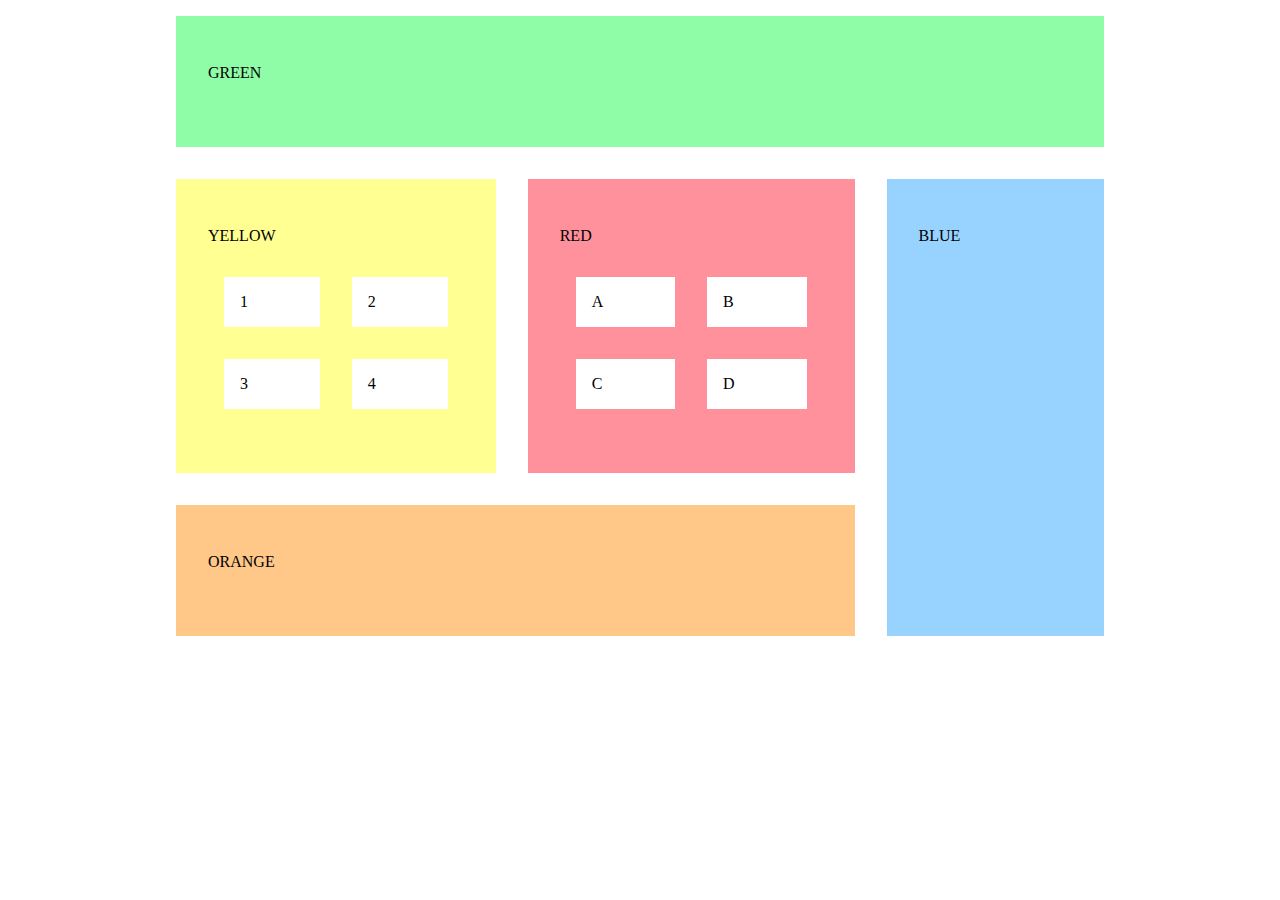
<file: CSS Exercise-7/index.html>
<!DOCTYPE html>
<html lang="en">
  <head>
    <meta charset="UTF-8" />
    <meta http-equiv="X-UA-Compatible" content="IE=edge" />
    <meta name="viewport" content="width=device-width, initial-scale=1.0" />
    <title>Blocks</title>
    <link rel="stylesheet" href="start.css" />
    <link rel="stylesheet" href="style.css" />
  </head>

  <body>
    <section id="green">
      <p>GREEN</p>
    </section>
    <section id="yellow">
      <p>YELLOW</p>
      <ul>
        <li>1</li>
        <li>2</li>
        <li>3</li>
        <li>4</li>
      </ul>
    </section>
    <section id="orange">
      <p>ORANGE</p>
    </section>
    <section id="red">
      <p>RED</p>
      <ul>
        <li>A</li>
        <li>B</li>
        <li>C</li>
        <li>D</li>
      </ul>
    </section>
    <section id="blue">
      <p>BLUE</p>
    </section>
  </body>
</html>
</file>
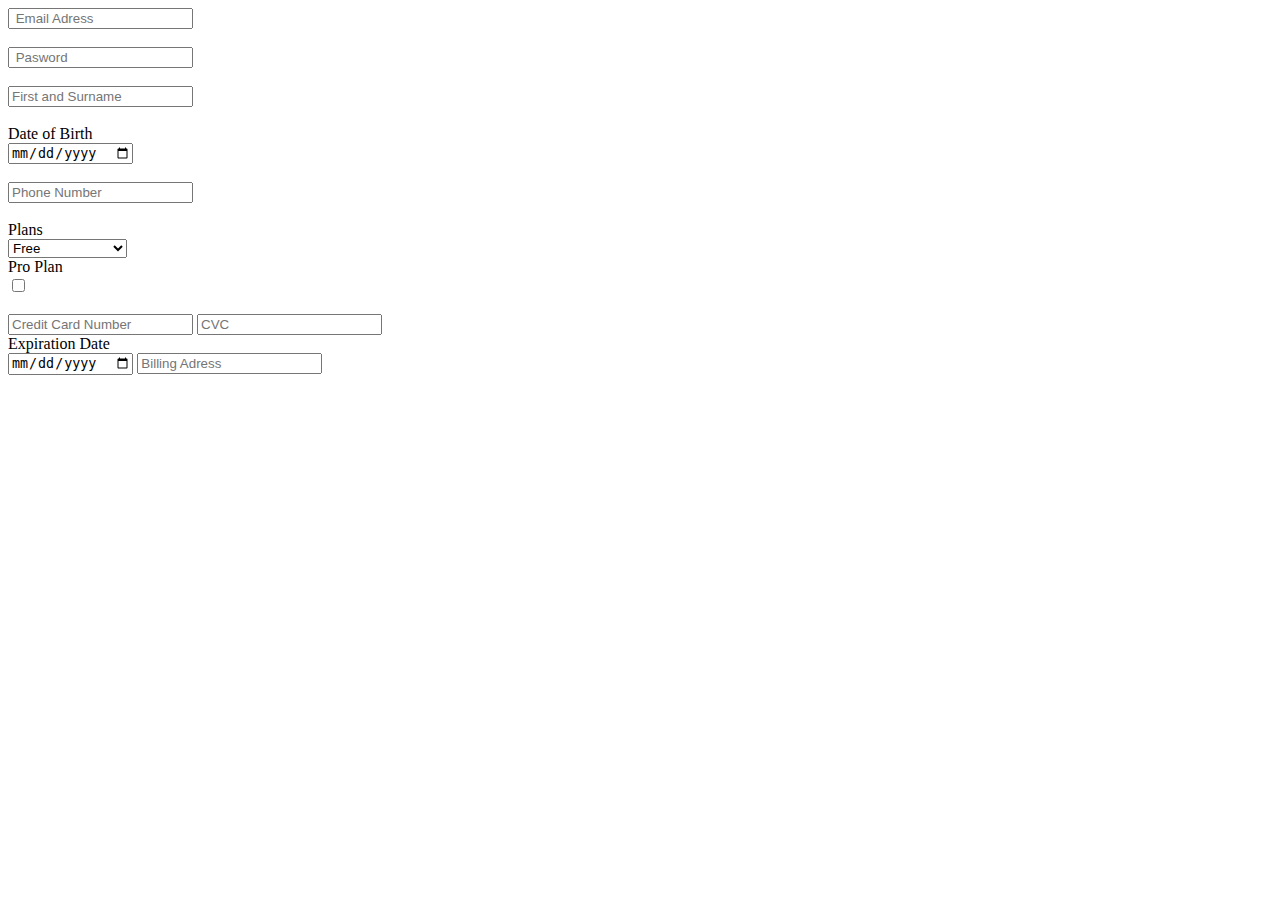
<file: 5 New/Exercise 5 New.html>
<!DOCTYPE html>
<html lang="eng">
  <head>
    <meta http-equiv="X-UA-Compatible" content="IE=edge" />
    <meta charset="utf-8" />
    <meta
      name="viewport"
      content="width=device-width, initial-scale=1.0, maximum-scale=1.0, user-scalable=no"
    />
    <title>HTML Lesson</title>
    <style>
      label {
        display: block;
      }
    </style>
  </head>

  <body>
    <form>
      <div>
        <input type="text" name="email" placeholder=" Email Adress" />
      </div>
      <br />
      <div>
        <input type="text" name="password" placeholder=" Pasword" />
      </div>
      <br />
      <div>
        <input type="text" name="firstname" placeholder="First and Surname" />
      </div>
      <br />
      <div>
        <label for="dateofbirth"> Date of Birth</label>
        <input type="date" name="dateofbirth" />
      </div>
      <br />
      <div>
        <input
          type="number"
          name="telephonenumber"
          placeholder="Phone Number"
        />
      </div>
      <br />
      <div>
        <label for="freeplan"> Plans</label>
        <select id="plans">
          <option value="0">Free</option>
          <optgroup label="Monthly">
            <option value="199">9.99€/Month</option>
            <option value="599">16.99€/Month</option>
            <option value="1199">21.99€/Month</option>
          </optgroup>
        </select>
        <label for="proplan">Pro Plan</label>
        <input id="proplan" type="checkbox" />
      </div>
      <br />
      <div>
        <input
          type="number"
          name="creditcardnumber"
          placeholder="Credit Card Number"
        />
        <input type="number" name="CVC" placeholder="CVC" />
        <label for="exdate">Expiration Date</label>
        <input type="date" name="exdate" />
        <input type="text" name="billingadress" placeholder="Billing Adress" />
      </div>
    </form>
  </body>
</html>
</file>
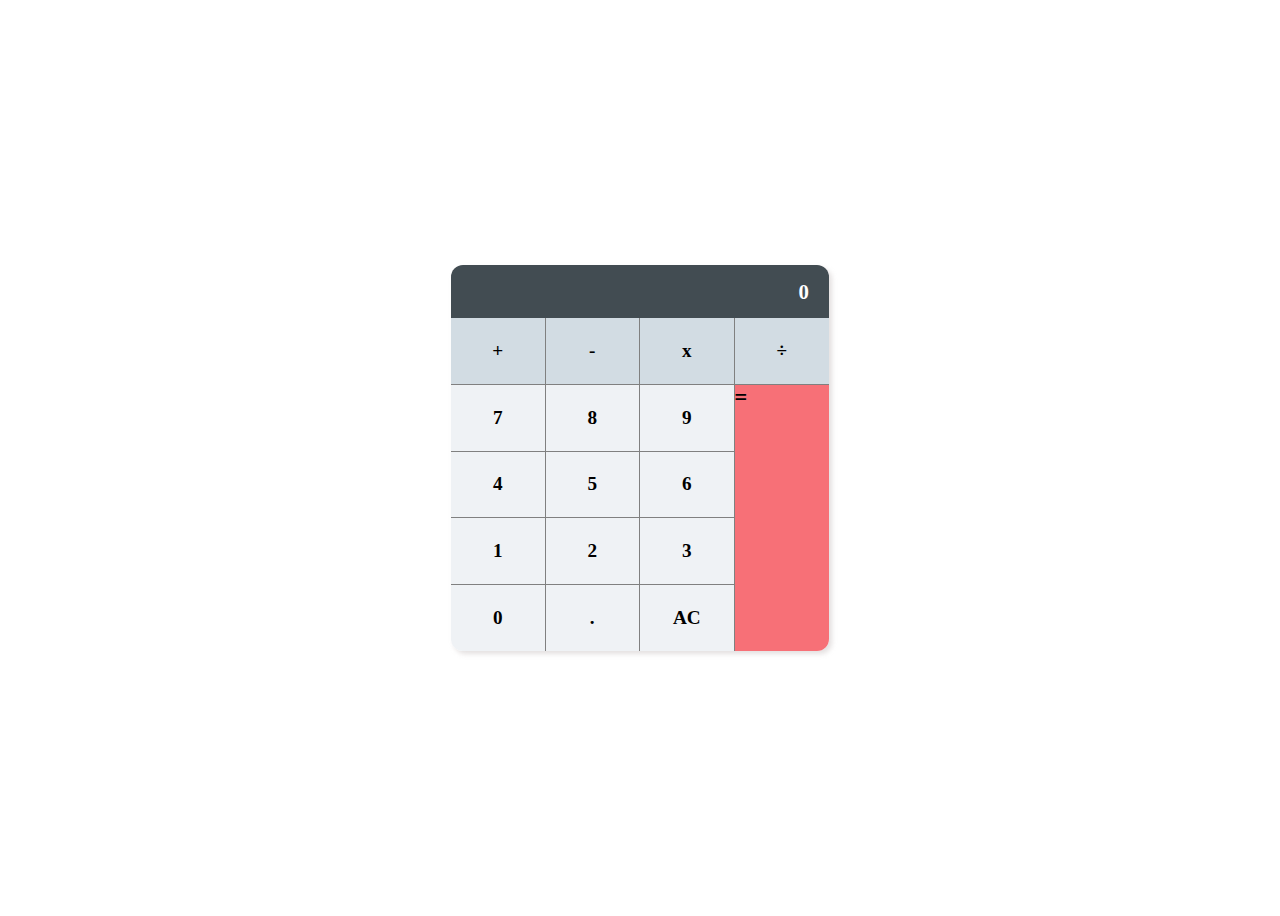
<file: CSS Exercise 3/CSS Exercise 3.html>
<!DOCTYPE html>
<html lang="en">
  <head>
    <meta charset="UTF-8" />
    <meta http-equiv="X-UA-Compatible" content="IE=edge" />
    <meta name="viewport" content="width=device-width, initial-scale=1.0" />
    <title>Document</title>
    <link rel="stylesheet" href="style.css" />
  </head>
  <body>
    <main>
      <div class="calculator">
        <div class="result"><span>0</span></div>
        <div class="symbols">
          <span class="symbol">+</span>
          <span class="symbol">-</span>
          <span class="symbol">x</span>
          <span class="symbol">&divide</span>
        </div>
        <div class="numbers">
          <span name="num-pad" class="number">7</span>
          <span name="num-pad" class="number">8</span>
          <span name="num-pad" class="number">9</span>
          <span name="num-pad" class="number">4</span>
          <span name="num-pad" class="number">5</span>
          <span name="num-pad" class="number">6</span>
          <span name="num-pad" class="number">1</span>
          <span name="num-pad" class="number">2</span>
          <span name="num-pad" class="number">3</span>
          <span class="number">0</span>
          <span class="number">.</span>
          <span class="number">AC</span>
          <span class="equal-symbol">=</span>
        </div>
      </div>
    </main>
  </body>
</html>
</file>
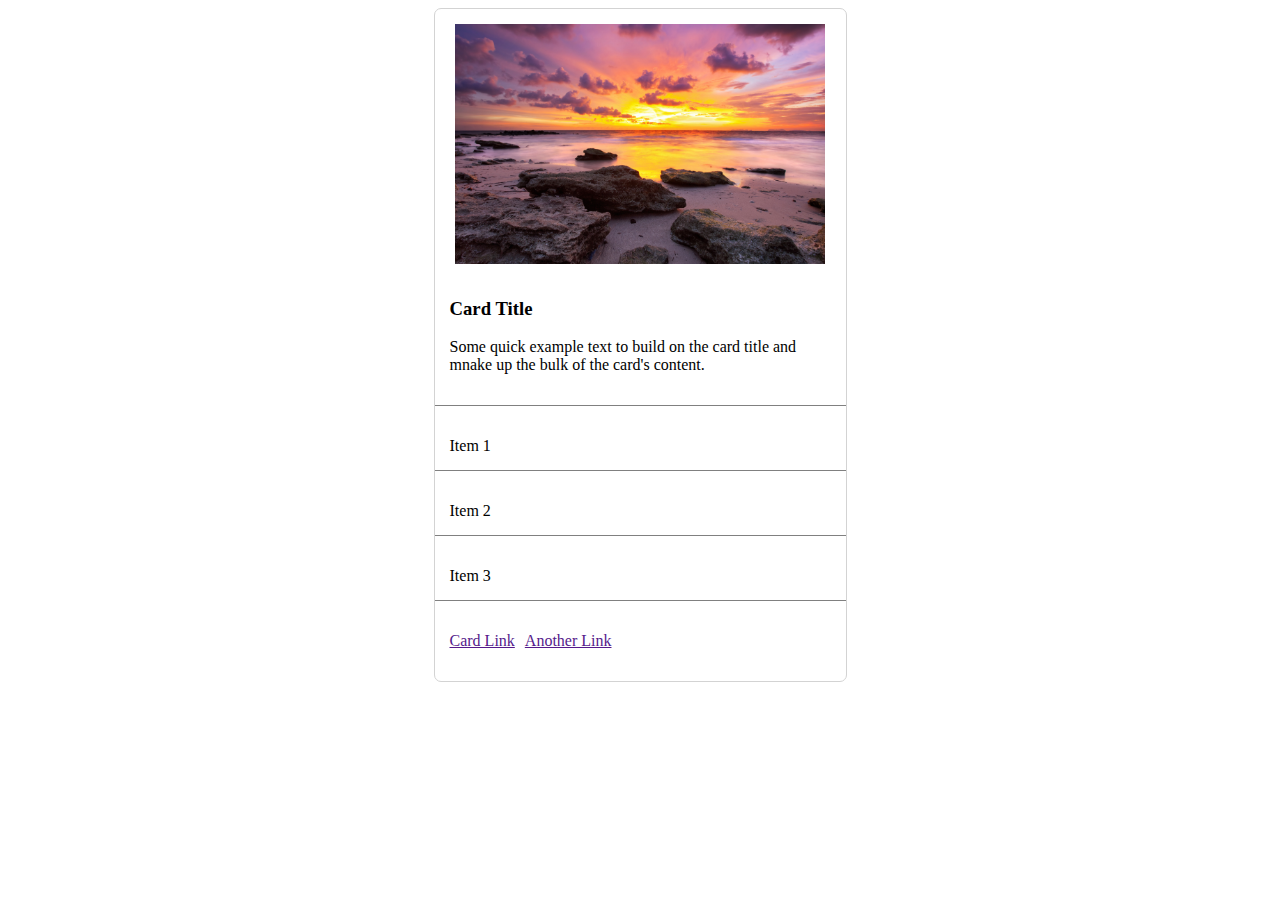
<file: CSS Exercise 4/new card.html>
<!DOCTYPE html>
<html lang="en">
  <head>
    <meta charset="UTF-8" />
    <meta http-equiv="X-UA-Compatible" content="IE=edge" />
    <meta name="viewport" content="width=device-width, initial-scale=1.0" />
    <title>Document</title>
    <link rel="stylesheet" href="style.css" />
  </head>
  <body>
    <section name="card">
      <div class="card-img">
        <img
          src="image.jpg"
          alt="image"
          class="card-image"
          height="240"
          width="370"
        />
      </div>
      <div class="card-body">
        <div class="card-title">
          <h3>Card Title</h3>
          <p>
            Some quick example text to build on the card title and mnake up the
            bulk of the card's content.
          </p>
        </div>
        <div class="card-items">
          <p>Item 1</p>
          <p>Item 2</p>
          <p>Item 3</p>
        </div>
        <ul class="card-links">
          <li><a href="">Card Link</a></li>
          <li><a href="">Another Link</a></li>
        </ul>
      </div>
    </section>
  </body>
</html>
</file>
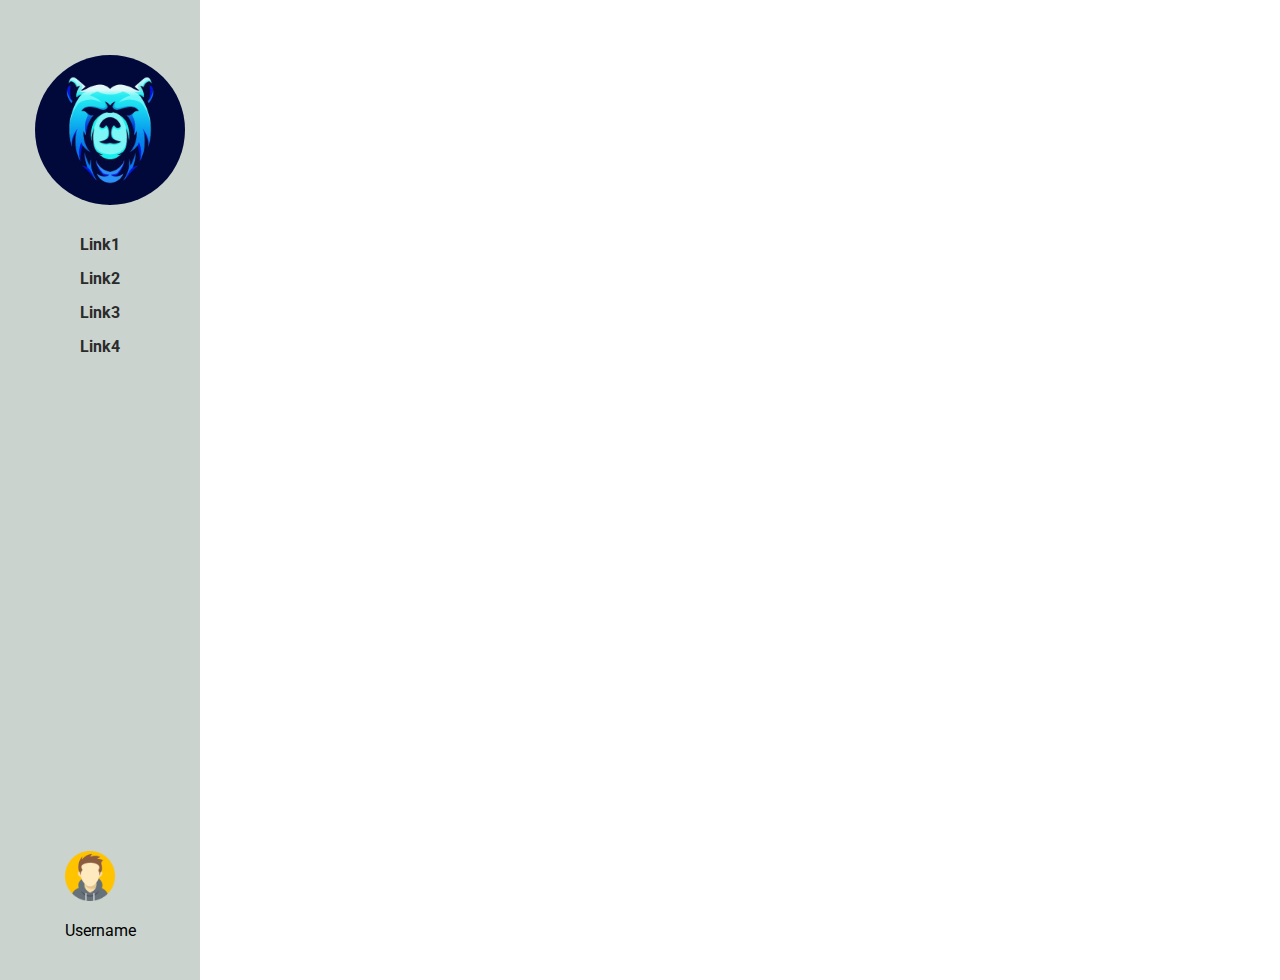
<file: CSS EXERCİSE 2/CSS 2.html>
<!DOCTYPE html>
<html lang="en">
  <head>
    <meta charset="UTF-8" />
    <meta
      name="viewport"
      content="width=device-width, user-scalable=no, initial-scale=1.0, maximum-scale=1.0, minimum-scale=1.0"
    />
    <meta http-equiv="X-UA-Compatible" content="ie=edge" />
    <link rel="stylesheet" href="style.css" />
    <title>CSS Lessons</title>
  </head>
  <body>
    <div class="main">
      <div class="sidebar">
        <img src="bloo.jpg" alt="logo" class="logo" />
        <ul class="links">
          <li><a href="#">Link1</a></li>
          <li><a href="#">Link2</a></li>
          <li><a href="#">Link3</a></li>
          <li><a href="#">Link4</a></li>
        </ul>
        <div class="user-info">
          <img src="avatar.png" alt="avatar" />
          <span>Username</span>
        </div>
      </div>
    </div>
  </body>
</html>
</file>
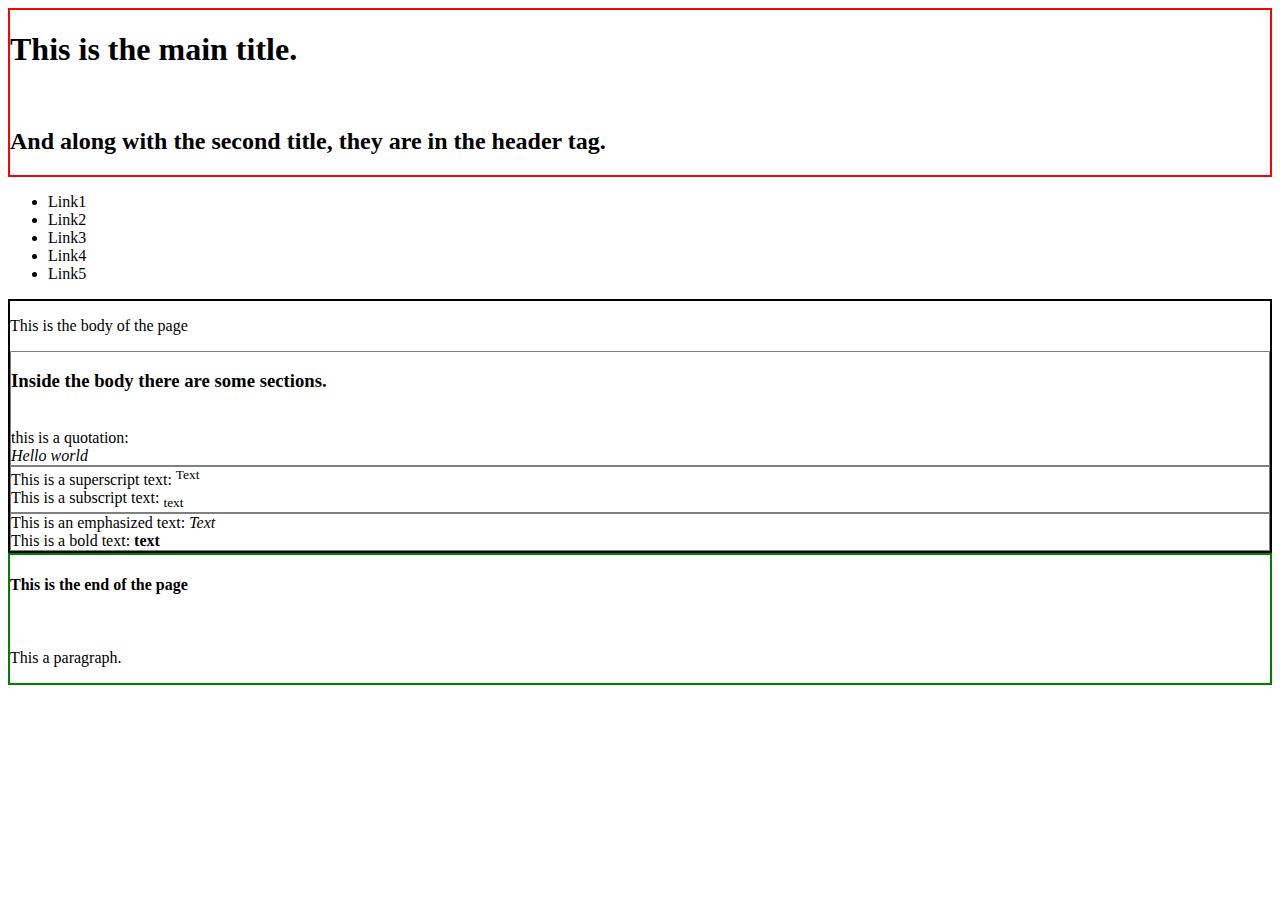
<file: Exercise 2/start.html>
<!DOCTYPE html>
<html lang="it">
  <head>
    <meta http-equiv="X-UA-Compatible" content="IE=edge" />
    <meta charset="utf-8" />
    <meta
      name="viewport"
      content="width=device-width, initial-scale=1.0, maximum-scale=1.0, user-scalable=no"
    />
    <title>HTML Lesson</title>

    <style>
      header {
        border: 2px solid red;
      }

      main {
        border: 2px solid black;
      }

      section {
        border: 1px solid grey;
      }

      footer {
        border: 2px solid green;
      }
    </style>
  </head>

  <body>
    <div>
    <header>
      <h1>This is the main title.</h1>
      <br />
      <h2>And along with the second title, they are in the header tag.</h2>
    </header>
  </div>

    <aside>
      <ul>
        <li>Link1</li>
        <li>Link2</li>
        <li>Link3</li>
        <li>Link4</li>
        <li>Link5</li>

      </ul>
    </aside>

    <main>
      <p>This is the body of the page</p>

      <section>
        <h3>Inside the body there are some sections.</h3>
        <br />
        
        this is a quotation:<address>Hello world</address>
        
      
      </section>

      <section>
        This is a superscript text: <sup>Text</sup>
        <br />
        This is a subscript text: <sub>text</sub>
      </section>

      <section>
        This is an emphasized text: <em>Text</em>
        <br />
        This is a bold text:<b> text </b>
      </section>
    </main>

    <footer>
      <h4>This is the end of the page</h4>
      <br />
      <p>This a paragraph.</p>
    </footer>
  </body>
</html>
</file>
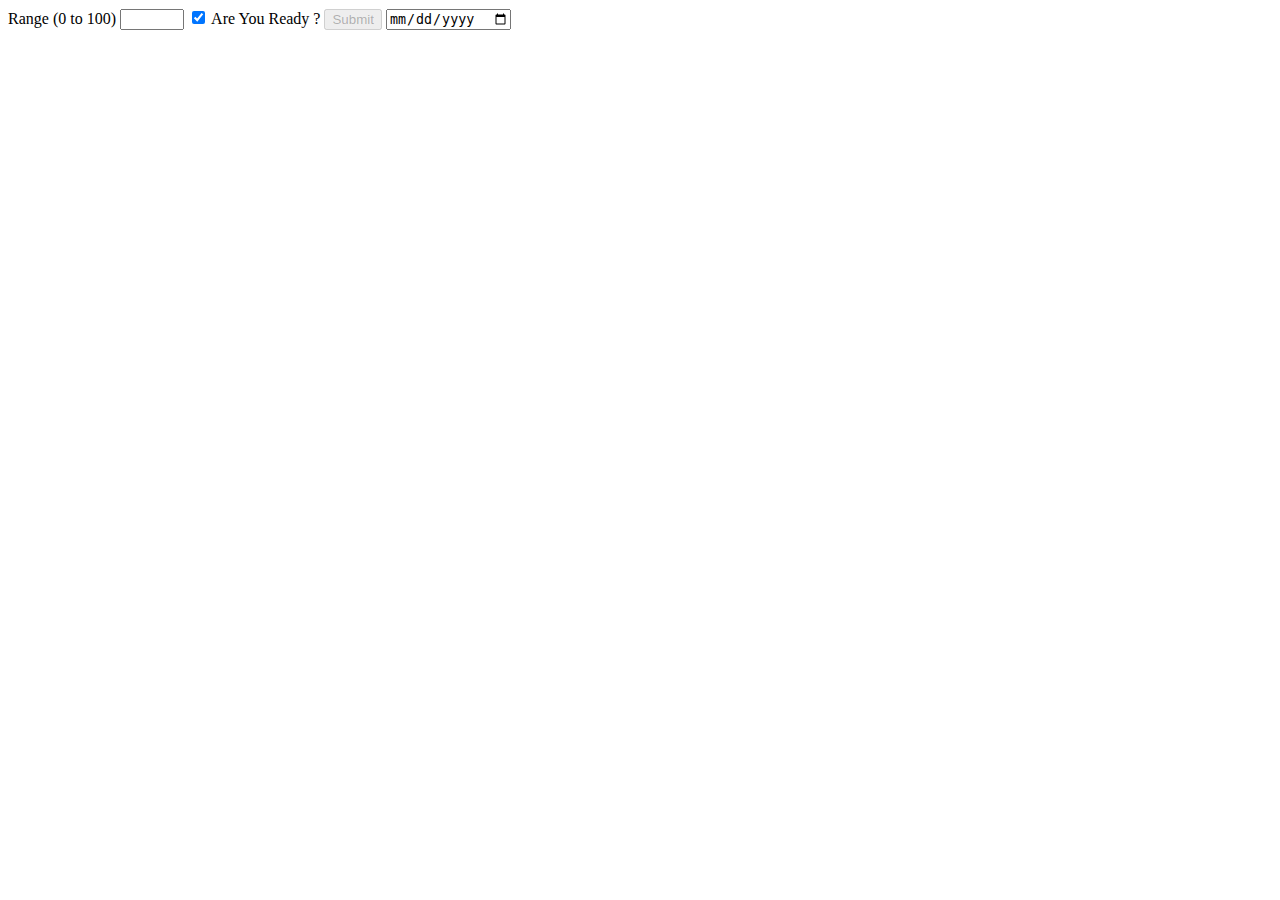
<file: Exercise 3/exercise 3.html>
<!DOCTYPE html>
<html lang="en">
  <head>
    <meta charset="UTF-8" />
    <meta
      name="viewport"
      content="width=device-width, user-scalable=no, initial-scale=1.0, maximum-scale=1.0, minimum-scale=1.0"
    />
    <meta http-equiv="X-UA-Compatible" content="ie=edge" />
    <title>HTML Lesson</title>
  </head>
  <body>
    <form>
      <label for="number">Range (0 to 100) </label>
      <input type="number" name="" id="number" step="2" min="0" max="100" />
      <input type="checkbox" name="are we ready?" checked />
      <label for="submit"> Are You Ready ?</label>
      <button disabled id="submit" type="submit">Submit</button>
      <input type="date" />
    </form>
  </body>
</html>
</file>
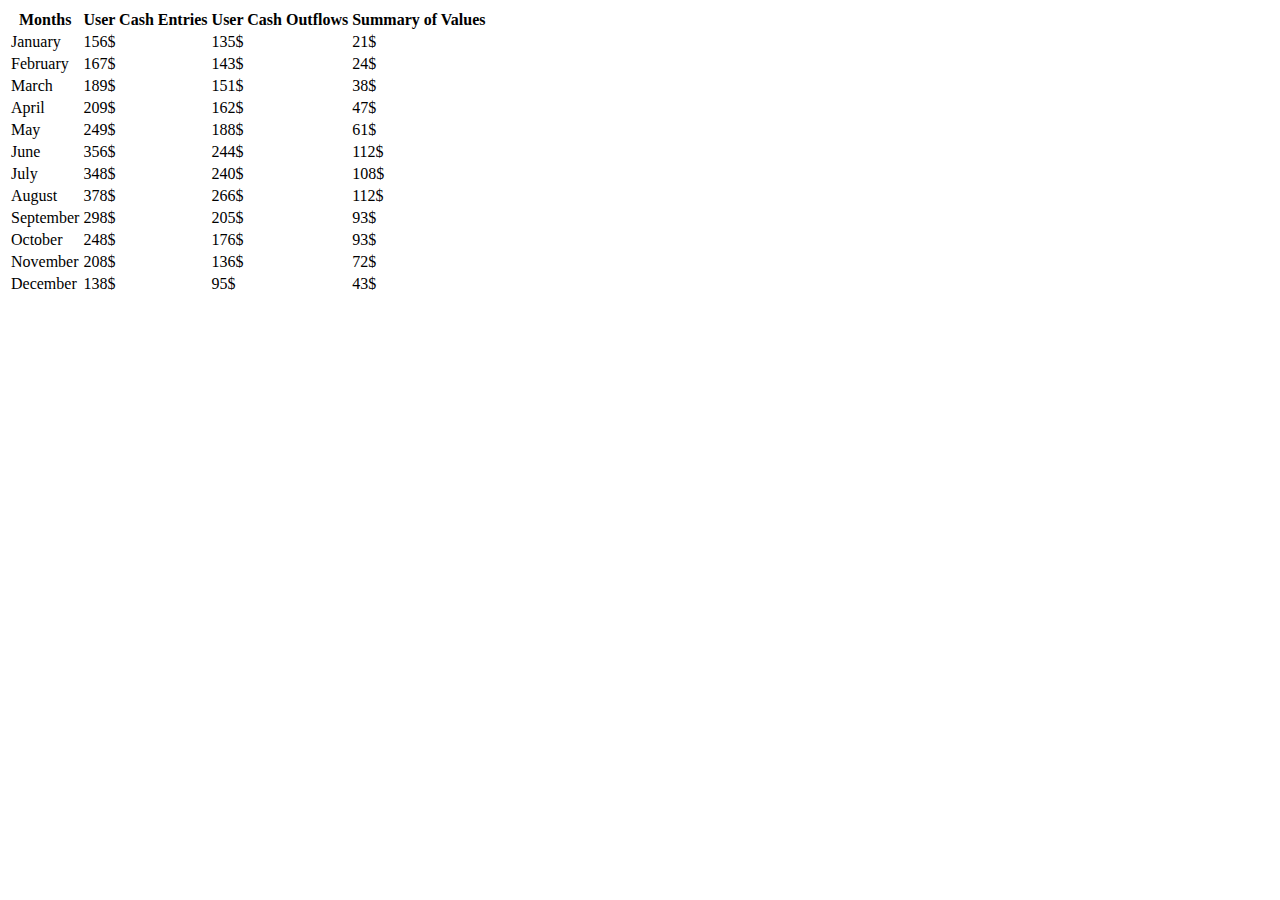
<file: Exercise 4/Exercise 4.html>
<!DOCTYPE html>
<html lang="en">
  <head>
    <meta charset="UTF-8" />
    <meta
      name="viewport"
      content="width=device-width, user-scalable=no, initial-scale=1.0, maximum-scale=1.0, minimum-scale=1.0"
    />
    <meta http-equiv="X-UA-Compatible" content="ie=edge" />
    <title>HTML Lesson</title>
  </head>
  <body>
    <table>
      <tr>
        <th>Months</th>
        <th>User Cash Entries</th>
        <th>User Cash Outflows</th>
        <th>Summary of Values</th>
      </tr>
      <tr>
        <td>January</td>
        <td>156$</td>
        <td>135$</td>
        <td>21$</td>
      </tr>
      <tr>
        <td>February</td>
        <td>167$</td>
        <td>143$</td>
        <td>24$</td>
      </tr>
      <tr>
        <td>March</td>
        <td>189$</td>
        <td>151$</td>
        <td>38$</td>
      </tr>
      <tr>
        <td>April</td>
        <td>209$</td>
        <td>162$</td>
        <td>47$</td>
      </tr>
      <tr>
        <td>May</td>
        <td>249$</td>
        <td>188$</td>
        <td>61$</td>
      </tr>
      <tr>
        <td>June</td>
        <td>356$</td>
        <td>244$</td>
        <td>112$</td>
      </tr>
      <tr>
        <td>July</td>
        <td>348$</td>
        <td>240$</td>
        <td>108$</td>
      </tr>
      <tr>
        <td>August</td>
        <td>378$</td>
        <td>266$</td>
        <td>112$</td>
      </tr>
      <tr>
        <td>September</td>
        <td>298$</td>
        <td>205$</td>
        <td>93$</td>
      </tr>
      <tr>
        <td>October</td>
        <td>248$</td>
        <td>176$</td>
        <td>93$</td>
      </tr>
      <tr>
        <td>November</td>
        <td>208$</td>
        <td>136$</td>
        <td>72$</td>
      </tr>
      <tr>
        <td>December</td>
        <td>138$</td>
        <td>95$</td>
        <td>43$</td>
      </tr>
    </table>
  </body>
</html>
</file>
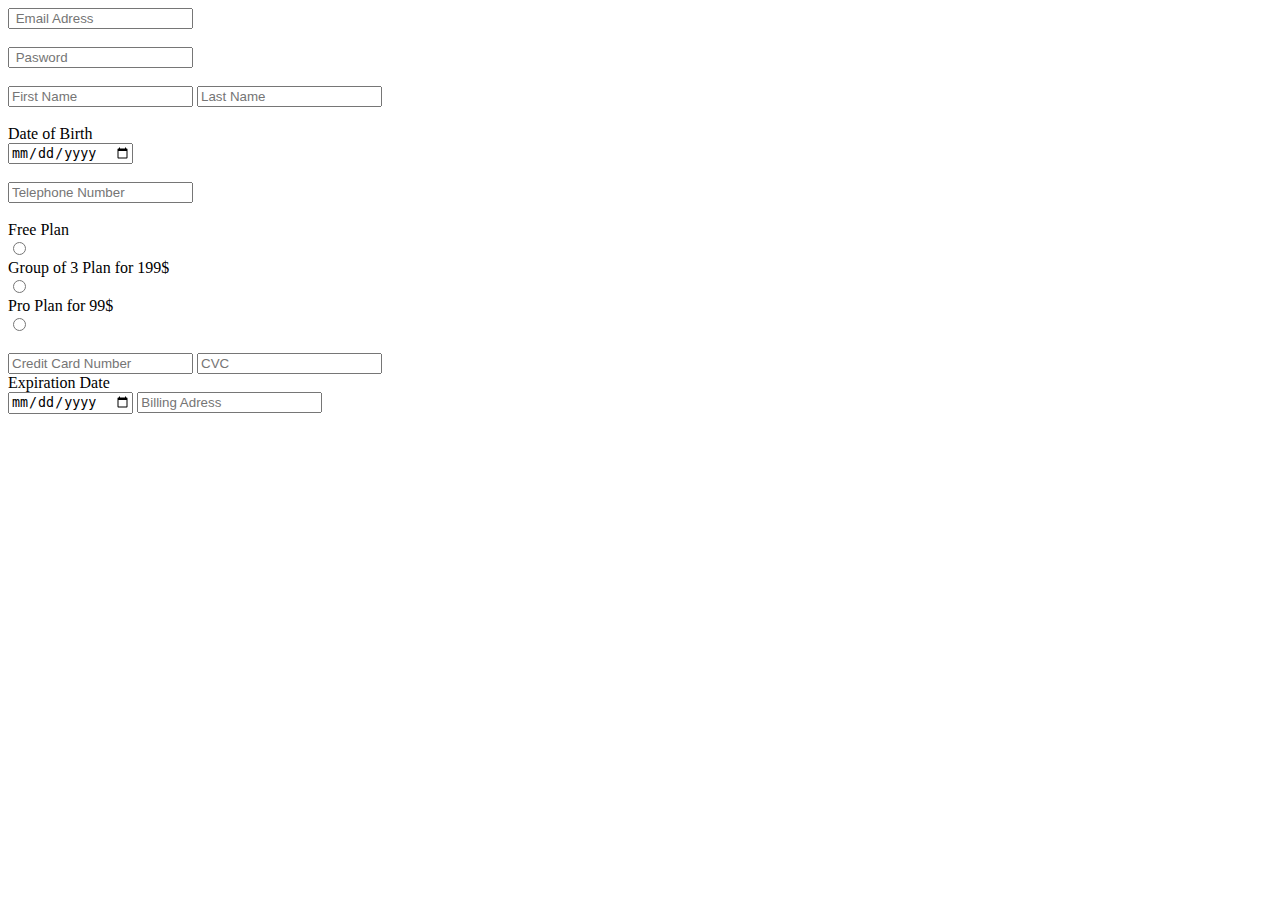
<file: Exercise 5/Exercise 5.html>
<!DOCTYPE html>
<html lang="eng">
  <head>
    <meta http-equiv="X-UA-Compatible" content="IE=edge" />
    <meta charset="utf-8" />
    <meta
      name="viewport"
      content="width=device-width, initial-scale=1.0, maximum-scale=1.0, user-scalable=no"
    />
    <title>HTML Lesson</title>
    <style>
      label {
        display: block;
      }
    </style>
  </head>

  <body>
    <form>
      <div>
        <input type="text" name="email" placeholder=" Email Adress" />
      </div>
      <br />
      <div>
        <input type="text" name="password" placeholder=" Pasword" />
      </div>
      <br />
      <div>
        <input type="text" name="firstname" placeholder="First Name" />
        <input type="text" name="lastname" placeholder="Last Name" />
      </div>
      <br />
      <div>
        <label for="dateofbirth"> Date of Birth</label>
        <input type="date" name="dateofbirth" />
      </div>
      <br />
      <div>
        <input
          type="number"
          name="telephonenumber"
          placeholder="Telephone Number"
        />
      </div>
      <br />
      <div>
        <label for="freeplan">Free Plan</label>
        <input type="radio" id="freeplan" name="chooseplan" />
        <label for="groupplan">Group of 3 Plan for 199$ </label>
        <input type="radio" id="groupplan" name="chooseplan" />
        <label for="proplan">Pro Plan for 99$</label>
        <input type="radio" id="proplan" name="chooseplan" />
      </div>
      <br />
      <div>
        <input
          type="number"
          name="creditcardnumber"
          placeholder="Credit Card Number"
        />
        <input type="number" name="CVC" placeholder="CVC" />
        <label for="exdate">Expiration Date</label>
        <input type="date" name="exdate" />
        <input type="text" name="billingadress" placeholder="Billing Adress" />
      </div>
    </form>
  </body>
</html>
</file>
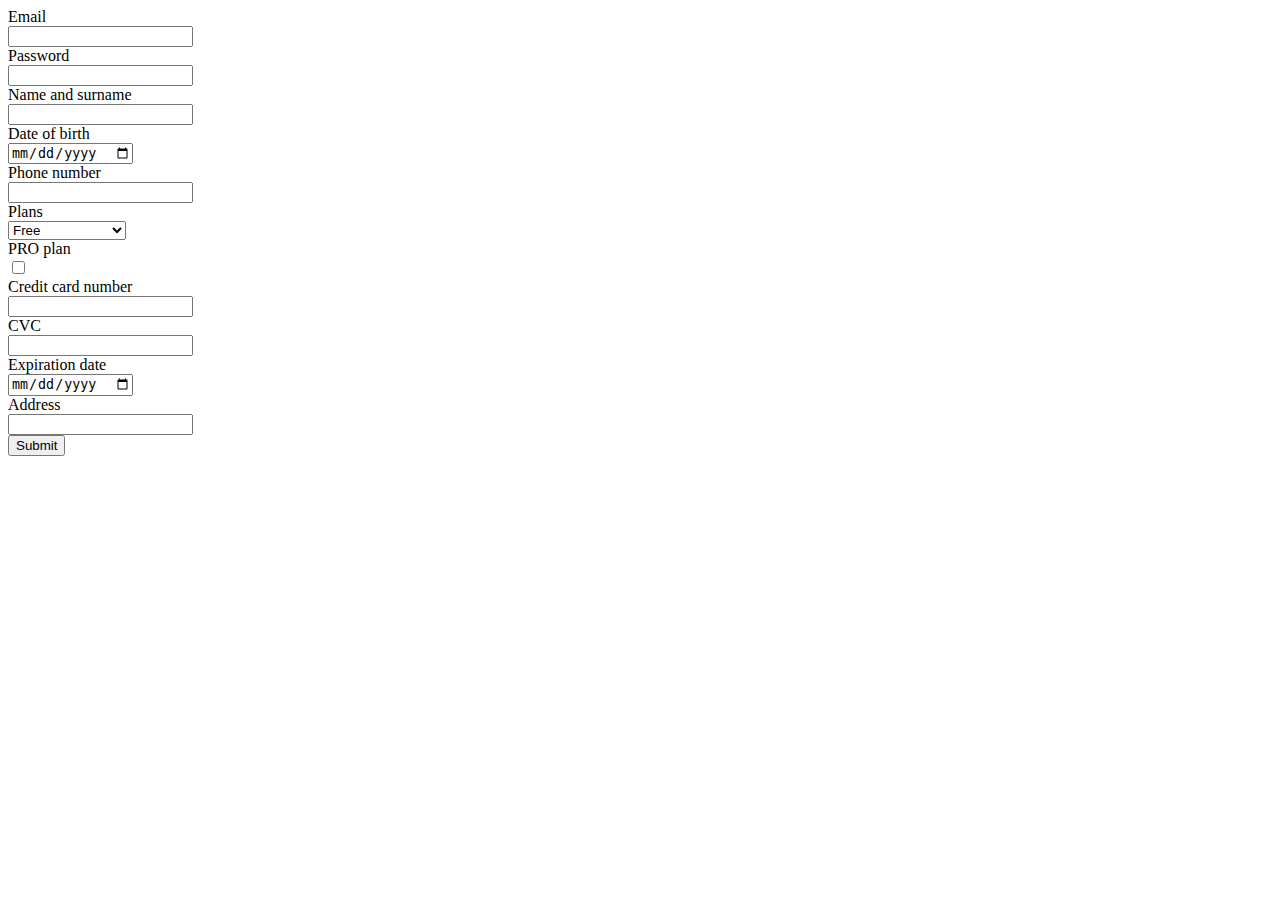
<file: Exercise 6/Exercise 6.html>
<!DOCTYPE html>
<html lang="en">
  <head>
    <meta charset="UTF-8" />
    <meta
      name="viewport"
      content="width=device-width, user-scalable=no, initial-scale=1.0, maximum-scale=1.0, minimum-scale=1.0"
    />
    <meta http-equiv="X-UA-Compatible" content="ie=edge" />
    <title>Document</title>
    <style>
      label {
        display: block;
      }
    </style>
  </head>
  <body>
    <form action="#">
      <div>
        <label for="form-email">Email</label>
        <input type="email" id="form-email" name="email" required />
        <label for="form-pass">Password</label>
        <input type="password" id="form-pass" name="pass" required />
      </div>
      <div>
        <label for="form-name">Name and surname</label>
        <input type="text" id="form-name" name="name" required />
        <label for="form-dob">Date of birth</label>
        <input type="date" id="form-dob" name="dob" required />
        <label for="form-tel">Phone number</label>
        <input type="tel" id="form-tel" name="tel" required />
      </div>
      <div>
        <label for="form-plan">Plans</label>
        <select id="form-plan" name="plan">
          <option value="0">Free</option>
          <optgroup label="Monthly">
            <option value="199">1.99€/month</option>
            <option value="599">5.99€/month</option>
            <option value="1199">11.99€/month</option>
          </optgroup>
        </select>
        <label for="form-pro">PRO plan</label>
        <input id="form-pro" name="pro" type="checkbox" required />
      </div>
      <div>
        <label for="form-cc">Credit card number</label>
        <input id="form-cc" name="cc" type="text" maxlength="16" required />
        <label for="form-cvc">CVC</label>
        <input id="form-cvc" name="cvc" type="text" maxlength="3" required />
        <label for="form-exp">Expiration date</label>
        <input id="form-exp" name="exp" type="date" required />
        <label for="form-address">Address</label>
        <input type="text" id="form-address" name="address" required />
      </div>

      <button type="submit">Submit</button>
    </form>
  </body>
</html>
</file>
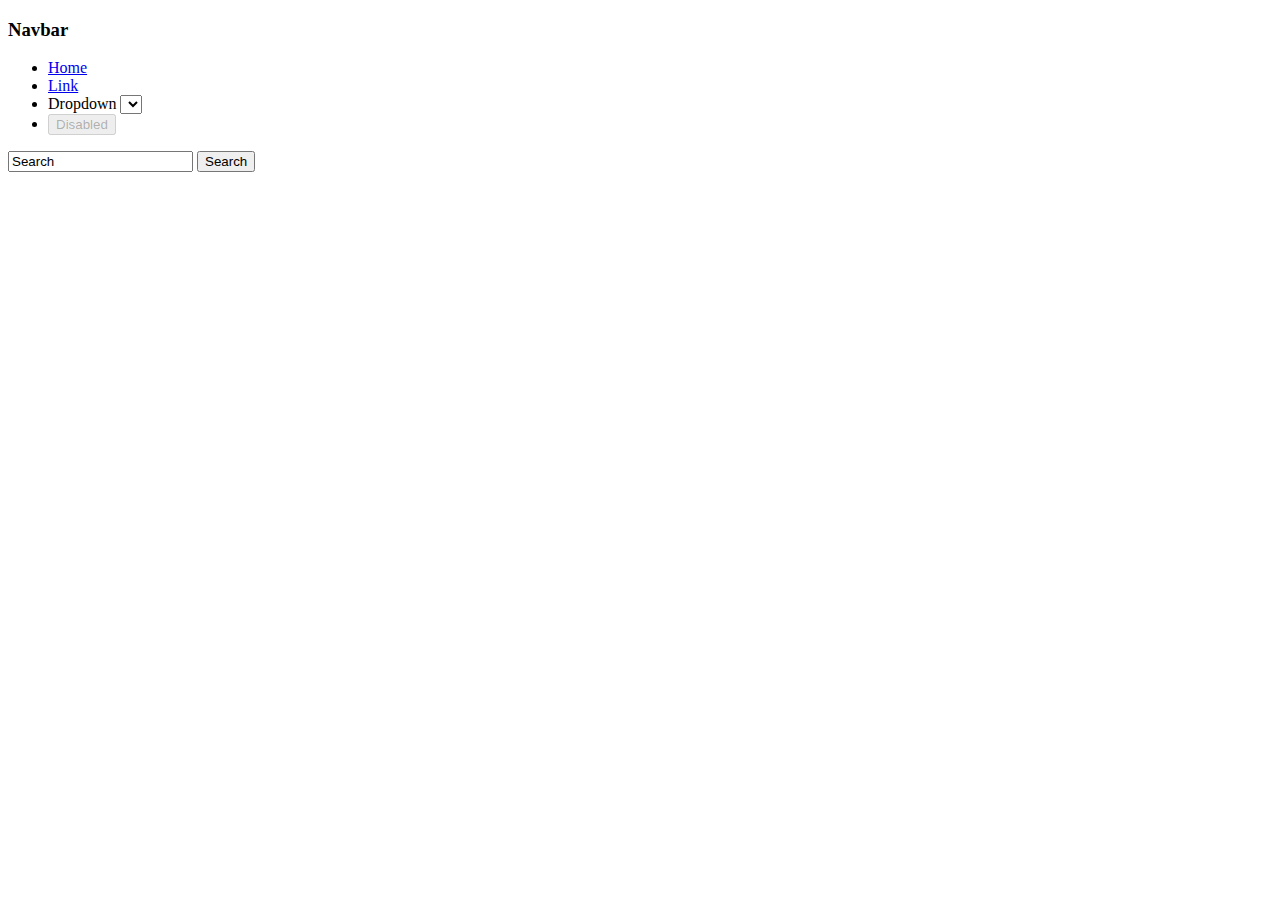
<file: Exercise 7 new/Exercise 7 new.html>
<!DOCTYPE html>
<html lang="en">
  <head>
    <meta charset="UTF-8" />
    <meta
      name="viewport"
      content="width=device-width, user-scalable=no, initial-scale=1.0, maximum-scale=1.0, minimum-scale=1.0"
    />
    <meta http-equiv="X-UA-Compatible" content="ie=edge" />
    <title>HTML Lesson</title>
  </head>
  <body>
    <nav>
      <h3>Navbar</h3>
      <ul>
        <li>
          <a href="#home">Home</a>
        </li>
        <li>
          <a href="#link">Link</a>
        </li>
        <li>
          <label for="dropdown">Dropdown</label>
          <select name="dropdown">
            <option value="1"></option>
            <option value="2"></option>
            <option value="3"></option>
          </select>
        </li>
        <li><button id="disabled" disabled>Disabled</button></li>
      </ul>
      <input type="text" name="SearchButton" value="Search" />
      <button>Search</button>
    </nav>
  </body>
</html>
</file>
<file: CSS Exercise-7/start.css>
body {
  display: grid;
  grid-template-rows: 1fr 2fr 1fr;
  grid-template-areas: "green green green" "yellow red blue" "orange orange blue";
}

#green {
  grid-area: green;
}

#yellow {
  grid-area: yellow;
}

#orange {
  grid-area: orange;
}

#red {
  grid-area: red;
}

#blue {
  grid-area: blue;
}

ul {
  padding: 0;
}

li {
  background-color: white;
  padding: 1em;
  display: block;
  margin: 1em;
}
#yellow ul {
  display: grid;
  grid-template-columns: 1fr 1fr;
}
#red ul {
  display: grid;
  grid-template-columns: 1fr 1fr;
}
</file>
<file: CSS Exercise-7/style.css>
body {
  width: 60em;
  margin: 0 auto;
}

section {
  padding: 2em;
  margin: 1em;
}

#green {
  background-color: #8ffda7;
}

#orange {
  background-color: #ffc788;
}

#yellow {
  background-color: #ffff92;
}

#red {
  background-color: #ff919c;
}

#blue {
  background-color: #98d2ff;
}

ul {
  padding: 0;
}

li {
  background-color: white;
  padding: 1em;
  display: block;
  margin: 1em;
}
</file>
<file: CSS Exercise 3/style.css>
main {
  height: 100vh;
  display: grid;
  align-content: center;
  justify-content: center;
  font-family: "Poppins", cursive;
  font-weight: 600;
  font-size: 1.2rem;
}
.calculator {
  width: 378px;
  height: 386px;
  display: grid;
  grid-template-rows: 0.8fr 1fr 4fr;
  border-radius: 12px;
  overflow: hidden;
  box-shadow: 3px 3px 5px 0px rgba(219, 214, 214, 0.75);
  -webkit-box-shadow: 3px 3px 5px 0px rgba(219, 214, 214, 0.75);
  -moz-box-shadow: 3px 3px 5px 0px rgba(219, 214, 214, 0.75);
}
.symbols {
  display: grid;
  grid-template-columns: repeat(4, 1fr);
  border-bottom: 1px solid grey;
}
.symbols .symbol {
  display: grid;
  align-content: center;
  justify-content: center;
  background-color: #d2dce3;
}
.symbols .symbol:not(:last-child) {
  border-right: 1px solid grey;
}
.result {
  display: grid;
  grid-template-columns: repeat(1, 1fr);
  text-align: right;
  align-content: center;
  background-color: #424c52;
  color: white;
}
.result span {
  margin-right: 20px;
  font-size: 1.3rem;
}
.numbers {
  background-color: #eff2f5;
  display: grid;
  grid-template-columns: repeat(4, 1fr);
}
.numbers .number {
  display: grid;
  align-content: center;
  justify-content: center;
}
.numbers .number:not(:last-child) {
  border-right: 1px solid gray;
}
.numbers .number[name="num-pad"] {
  border-bottom: 1px solid gray;
}

.equal-symbol {
  grid-column: 4;
  grid-row: 1/5;
  font-weight: 600;
  font-size: 1.4rem;
  background-color: #f77077;
}
</file>
<file: CSS Exercise 4/style.css>
body {
  display: flex;
  align-items: center;
  justify-content: center;
  font-family: "Poppins", cursive;
}
section[name="card"] {
  width: 411px;
  height: auto;
  border-radius: 7px;
  border: 1.2px solid lightgray;
  display: flex;
  flex-direction: column;
  justify-content: center;
}
.card-img {
  display: grid;
  justify-content: center;
  align-items: center;
  border-radius: 7px 7px 0 0;
}
.card-image {
  object-fit: cover;
  margin-top: 15px;
}
.card-items p {
  border-bottom: 1px solid grey;
  padding: 15px;
}
.card-title {
  border-bottom: 1px solid grey;
  padding: 15px;
}
.card-links {
  padding: 15px;
  display: flex;
}
.card-links li:last-child {
  margin-left: 10px;
}
.card-links li a {
  text-decoration: underline;
}
li {
  list-style: none;
}
</file>
<file: CSS EXERCİSE 2/style.css>
@import url("https://fonts.googleapis.com/css2?family=Roboto:wght@100;300;400;500;700;900&display=swap");
* {
  margin: 0;
  padding: 0;
}
body {
  font-family: "Roboto", Arial, Helvetica, sans-serif;
}

.main {
  height: 100vh;
}
.sidebar {
  background-color: rgb(202, 211, 206);
  height: 100%;
  width: 200px;
  display: flex;
  flex-direction: column;
  align-items: center;
  padding: 40px 0 40px 0;
}
.logo {
  height: 150px;
  width: 150px;
  margin-top: 15px;
  margin-left: 20px;
  border-radius: 50%;
}
.links {
  list-style: none;
  top: 200px;
  right: 90px;
  font-weight: bold;
  flex: 1;
  display: flex;
  flex-direction: column;
  margin-top: 30px;
}
.links a {
  color: #2b2b2b;
  text-decoration: none;
  transition: 0.3s color;
}
.links a:hover {
  color: #2b2bb2;
}
.user-info img {
  height: 50px;
  width: 50px;
  margin-bottom: 20px;
}
.avatar {
  height: 100px;
  width: 100px;
  border-radius: 50%;
}
.user-info {
  display: flex;
  flex-direction: column;
}
.links li {
  margin-bottom: 15px;
}
</file>
